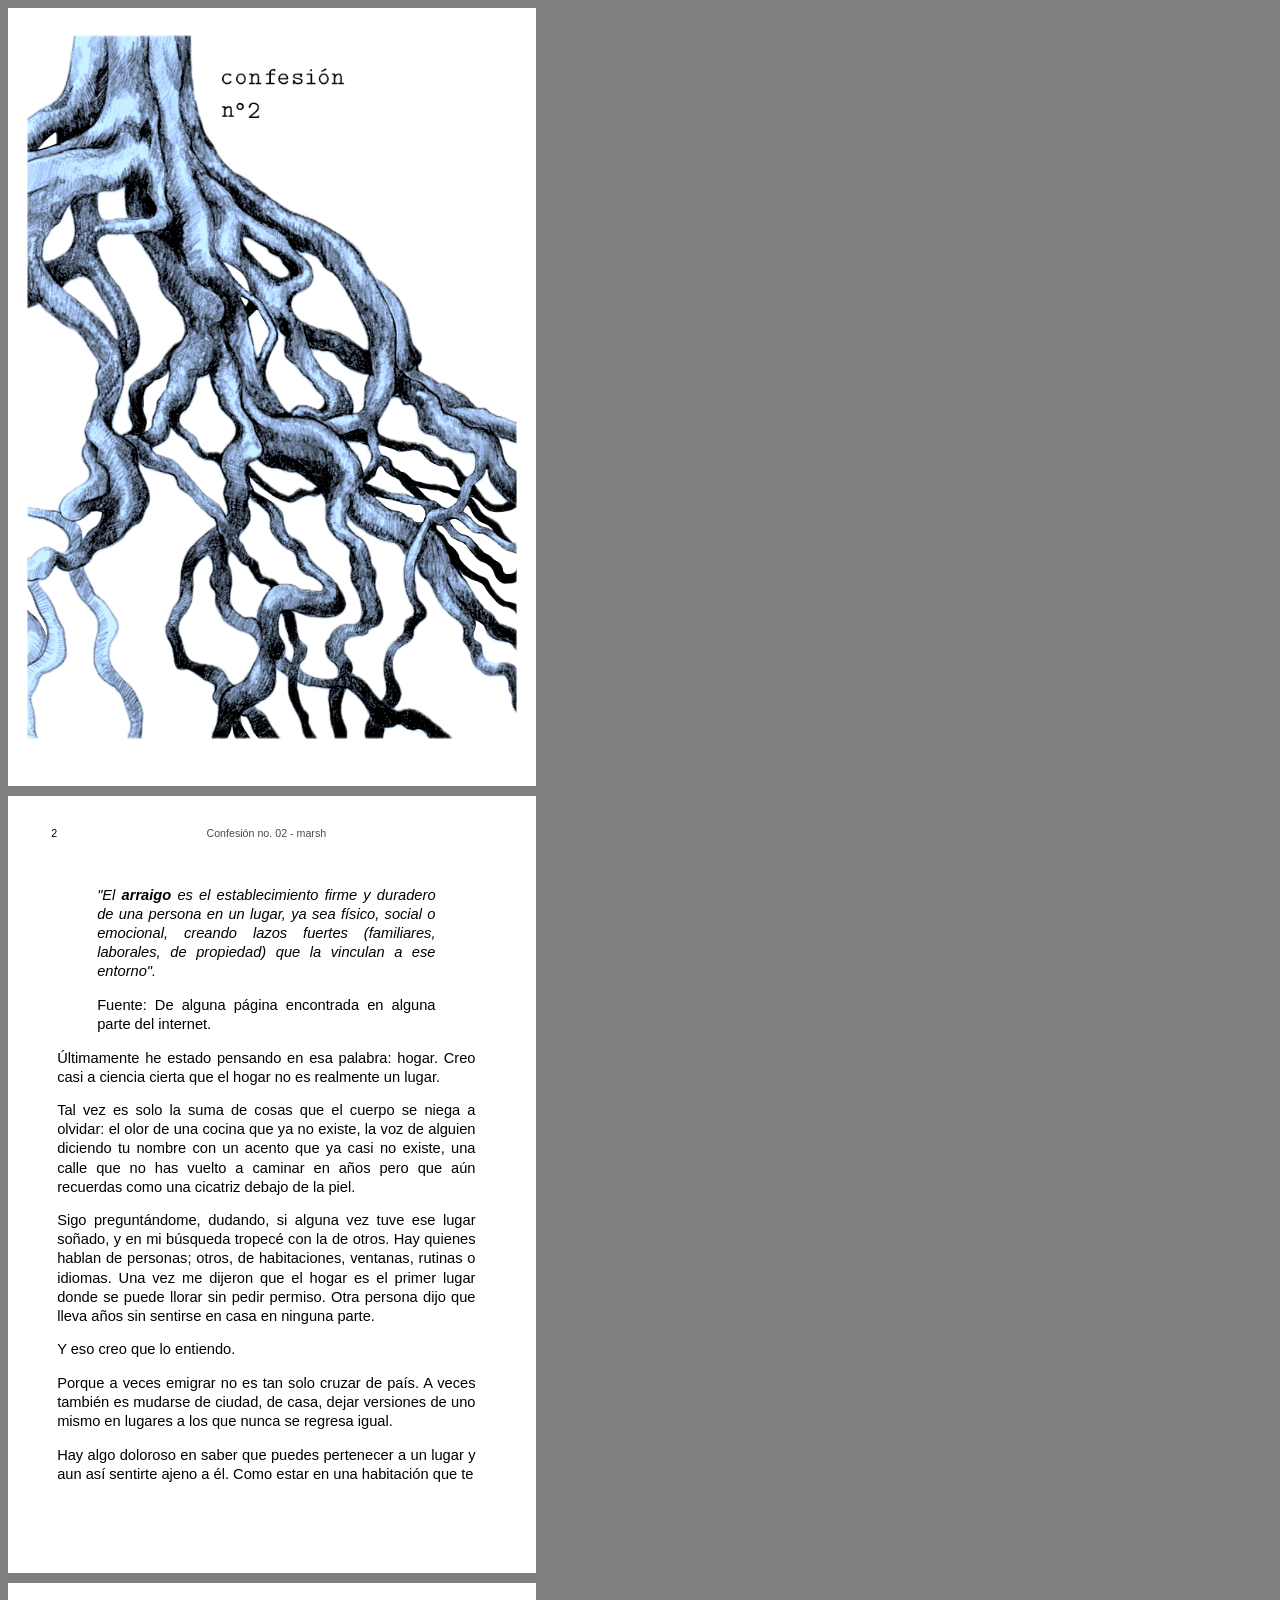
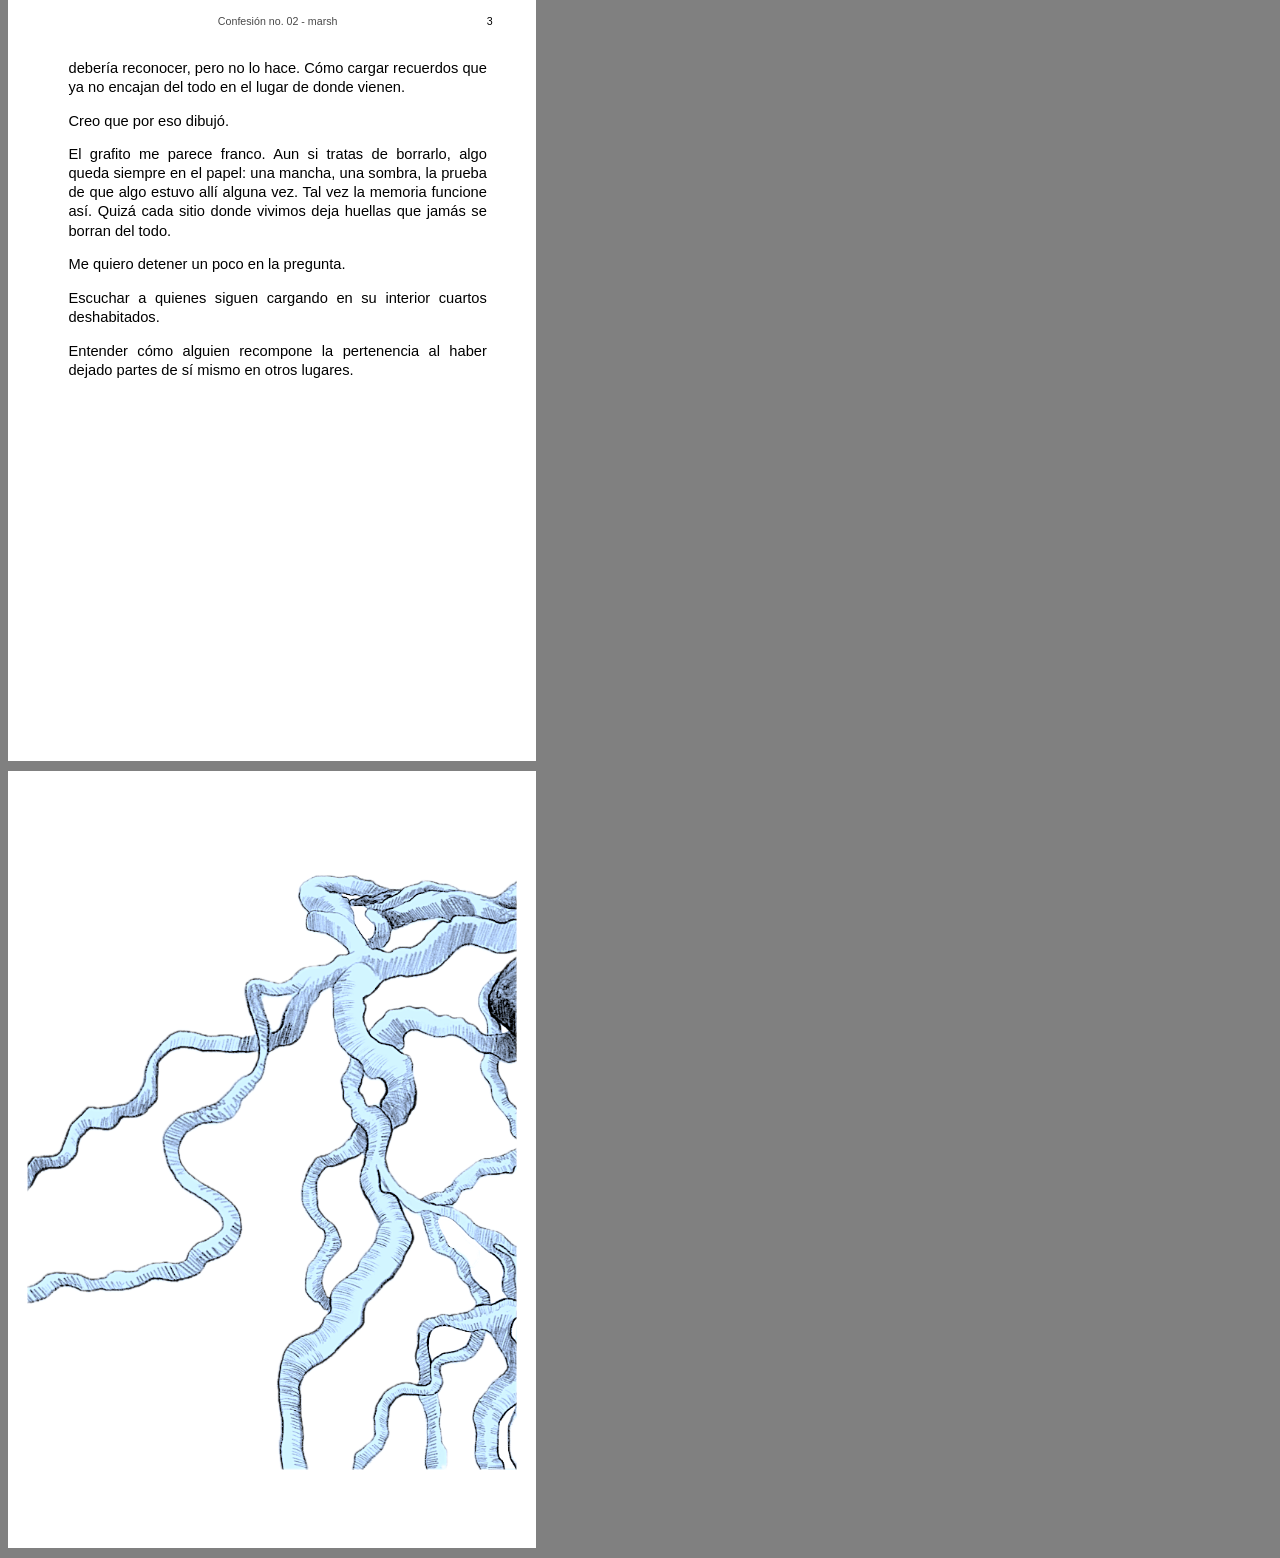
<file: bienvenue-2.html>
<!DOCTYPE html><html lang="en-gb"><head><meta charset="utf-8"><title>Confesión no. 02 - marsh - marsh</title><link rel="preconnect" href="https://fonts.googleapis.com"><link rel="preconnect" href="https://fonts.gstatic.com" crossorigin><link href="https://fonts.google.com/specimen/Cantarell?query=Cantarell&preview.script=Latn" rel="cantarell"><style>:root {
      --page-width: 5.5in;
      --page-height: 8.1in;

      /* Typography Variables */
      --font-body: "IBM Plex Sans", sans-serif;
      --font-heading: "Syne", sans-serif;
      --font-code: 'Source Code Pro', monospace;
      --size-code: 8pt;
    }

    body {
      background-color: gray;
    }

    .footnote {
      font-family: var(--font-body);
      float: footnote; /* superscript */
      font-size: 8pt;
      line-height: 1.2;
      text-align: left;
      text-justify: none;
    }

    /* Number in text */
    ::footnote-call {
      font-size: 0.8em;
      vertical-align: super;
      line-height: none;
    }

    /* Number at the bottom */
    ::footnote-marker {
      font-size: 8pt;
      margin-right: 0.5em;
    }

    /* Page config */
    @page {
      /* top, right, bottom, left */ 
      margin: 20mm 13mm 20mm 13mm;

      @top-center {
        /* Page name name */
        content: "Confesión no. 02 - marsh ";
        font-family: var(--font-heading);
        font-size: 8pt;
        color: #494949;
      }

      @footnote {
        float: bottom;
        border-top: 0.5pt solid black;
        padding-top: 8pt;
        margin-top: 5mm;
      }
    }

    /* Even pages, left */
    @page :left {
      margin-right: 16mm;
      /* Uncomment this when using sidenotes: */
      /* margin-left: 40mm;  */

      @top-left-corner {
        content: counter(page);
        font-family: var(--font-heading);
        font-size: 8pt;
        /* This can be used to adjust the page number when using sidenotes: */
        /* text-align: center; */
      }
    }

    /* Odd pages, right */
    @page :right {
      margin-left: 16mm;
      /* Uncomment this when using sidenotes: */
      /* margin-right: 40mm;  */
      
      @top-right-corner {
        content: counter(page);
        font-family: var(--font-heading);
        font-size: 8pt;
        /* This can be used to adjust the page number when using sidenotes: */
        /* text-align: center; *//
      }
    }

    #page-entry {
      font-family: var(--font-body);
      font-size: 11pt;
      line-height: 1.3;
      color: #000;
      text-align: justify;
      text-align-last: left;
    }

    pre {
      white-space: pre-wrap;       /* CSS3 */
      white-space: -moz-pre-wrap;  /* Mozilla */
      white-space: -pre-wrap;      /* Opera 4-6 */
      white-space: -o-pre-wrap;    /* Opera 7 */
      word-wrap: break-word;       /* IE 5.5+ / Modern browsers */
      overflow-wrap: break-word;
      
      background-color: #d3d3d3;
      padding: 3mm;
      
      font-family: var(--font-code);
      font-size: var(--size-code);
      line-height: 1.4;
      break-inside: avoid; /* Tries to prevent the code block from splitting across two pages */
    }

    code {
      font-family: var(--font-code);
      font-size: var(--size-code);
      word-wrap: break-word;
      overflow-wrap: break-word;
    }

    #page-entry p {
      orphans: 2;
      /* Minimum lines at the bottom of a page */
      widows: 2;
      /* Minimum lines at the top of a page */
    }

    @media print {
      .pagedjs_pages {
        display: block !important;
        padding: 0 !important;
      }

      .pagedjs_page {
        background-color: white;
        margin: 0 !important;
        border: none !important;
        margin-bottom: 10px !important;
      }
    }

    /* Use this classes for creating chapters and other page breaks */

    .right-page-break {
      break-before: right;
    }

    .left-page-break {
      break-before: left;
    }
    
    .page-break {
      break-before: page;
    }

    .no-page-number {
      @top-left-corner {
        content: none;
      }

      @top-right-corner {
        content: none;
      }
    }

    /* Text */

    h1,h2,h3,h4,h5,h6 {
      font-family: var(--font-heading);
      text-align: left;
      text-align-last: left;
      break-after: avoid;
    }

    h1 {
      text-align: center;
      text-align-last: center;
      margin-bottom: 2rem;
    }

    /* Images (following Publii's image classes) */

    img {
      max-width: 100% !important;
      height: auto !important;
      /* lock aspect ratio */
      break-inside: avoid;
      display: block;
      margin: 0 auto;
    }

    figure.post__image {
      display: block !important;
      width: 100% !important;
      margin: 0.5rem 0 !important;
      overflow: hidden !important;
      /* Acts as a clearfix so text stays below */
      break-inside: avoid;
      /* Prevents the image/caption from splitting across pages */
    }

    figure.post__image--left {
      padding: 10px;
      float: left !important;
      width: 60% !important;
      margin: 0 !important;
    }

    figure.post__image--left+figcaption {
      float: right !important;
      /* Float to the opposite side */
      clear: none !important;
      /* Do NOT push under the image */
      width: 35% !important;
      /* Leaves a 5% gap in the middle */
      text-align: left !important;
      /* Hugs the text towards the image */
      text-align-last: left !important;
      margin: 0 !important;
    }

    figure.post__image--right {
      padding: 10px;
      float: right !important;
      width: 60% !important;
      margin: 0 !important;
    }

    figure.post__image--right+figcaption {
      float: left !important;
      clear: none !important;
      width: 35% !important;
      text-align: right !important;
      text-align-last: right !important;
      margin: 0 !important;
    }

    figure.post__image--center {
      display: block !important;
      float: none !important;
      margin: 0.5rem auto !important;
    }

    figure.post__image--center+figcaption {
      text-align: center !important;
      text-align-last: center !important;
      width: 100% !important;
    }

    figure.post__image--wide,
    figure.post__image--full {
      display: block !important;
      float: none !important;
      width: 100% !important;
      margin: 0.5rem 0 !important;
    }

    figcaption {
      font-family: var(--font-body);
      font-size: 8pt;
      color: #555;
      margin-top: 0.5rem;
      display: block;
    }

    /* Special Named page that removes margins and content */
    @page emptypage {
      margin: 0;
      /* Top Margin Boxes */
      @top-left-corner { content: none !important; }
      @top-left { content: none !important; }
      @top-center { content: none !important; }
      @top-right { content: none !important; }
      @top-right-corner { content: none !important; }

      /* Bottom Margin Boxes */
      @bottom-left-corner { content: none !important; }
      @bottom-left { content: none !important; }
      @bottom-center { content: none !important; }
      @bottom-right { content: none !important; }
      @bottom-right-corner { content: none !important; }

      /* Side Margin Boxes */
      @left-top { content: none !important; }
      @left-middle { content: none !important; }
      @left-bottom { content: none !important; }
      @right-top { content: none !important; }
      @right-middle { content: none !important; }
      @right-bottom { content: none !important; }
    }

    .full-image-page {
      page: emptypage;
      break-before: page;
      break-after: page;
      box-sizing: border-box;
      
      /* Add a safe white margin (adjust the mm as needed) */
      padding: 5mm; 
    }

    .full-image-page img {
      width: 100%;
      height: 100%;
      object-fit: cover;
      display: block;
      /* Use object-position in the particular style of the element to put it in particular places */
    }

    /* --- Sidenotes --- */
    .sidenote {
      width: 25mm;
      font-family: var(--font-body);
      font-size: 7.5pt;
      line-height: 1.3;
      clear: both;
      text-align: left;
      text-align-last: left;
    }

    /* On Left pages, push the note into the left margin */
    .pagedjs_left_page .sidenote {
      float: left;
      margin-left: -30mm;
    }

    /* On Right pages, push the note into the right margin */
    .pagedjs_right_page .sidenote {
      float: right;
      margin-right: -30mm;
    }

    /* Canvas page */
    .canvas-page {
      page: emptypage;
      break-after: page;
      position: relative;
      display: block; 
      break-inside: avoid;
    }

    /* Ensure all text elements sit on top of the canvas */
    .canvas-page > *:not(.generative-canvas,.generative-separator) {
      position: relative;
      z-index: 10;
    }

    /* The canvas stays pinned to the edges */
    .generative-canvas {
      position: absolute;
      top: 0;
      left: 0;
      width: 100%;
      height: 100%;
      z-index: 1;
    }

    /* Inline Generative Separators */
    .generative-separator {
      display: block;
      width: 100%;
      height: 10mm; /* A fixed physical height for print */
      margin: 2mm 0; /* Breathing room above and below */
    }</style></head><body><main class="page print-container"><article><div id="page-entry"><div class="full-image-page"><figure class="post__image"><img loading="lazy" src="https://lifeonmars-h.github.io/marsh/media/posts/2/portada-con-nombre.png" alt="" width="633" height="909" sizes="(max-width: 1200px) 100vw, 1200px" srcset="https://lifeonmars-h.github.io/marsh/media/posts/2/responsive/portada-con-nombre-xs.png 300w, https://lifeonmars-h.github.io/marsh/media/posts/2/responsive/portada-con-nombre-sm.png 480w, https://lifeonmars-h.github.io/marsh/media/posts/2/responsive/portada-con-nombre-md.png 749w, https://lifeonmars-h.github.io/marsh/media/posts/2/responsive/portada-con-nombre-xl.png 1200w"></figure></div><blockquote><p><em>"El <strong class="Yjhzub" data-sfc-root="c" data-sfc-cb="" data-processed="true" data-copy-service-computed-style="font-family: &quot;Google Sans&quot;, Arial, sans-serif; font-size: 16px; font-weight: 600; margin: 0px; text-decoration: none; border-bottom: 0px rgb(10, 10, 10);">arraigo</strong> es el establecimiento firme y duradero de una persona en un lugar, ya sea físico, social o emocional, creando lazos fuertes (familiares, laborales, de propiedad) que la vinculan a ese entorno".</em></p><p>Fuente: De alguna página encontrada en alguna parte del internet.</p></blockquote><p><span style="font-weight: 400;">Últimamente he estado pensando en esa palabra: hogar. Creo casi a ciencia cierta que el hogar no es realmente un lugar.</span></p><p><span style="font-weight: 400;">Tal vez es solo la suma de cosas que el cuerpo se niega a olvidar: el olor de una cocina que ya no existe, la voz de alguien diciendo tu nombre con un acento que ya casi no existe, una calle que no has vuelto a caminar en años pero que aún recuerdas como una cicatriz debajo de la piel.</span></p><p><span style="font-weight: 400;">Sigo preguntándome, dudando, si alguna vez tuve ese lugar soñado, y en mi búsqueda tropecé con la de otros. Hay quienes hablan de personas; otros, de habitaciones, ventanas, rutinas o idiomas. Una vez me dijeron que el hogar es el primer lugar donde se puede llorar sin pedir permiso. Otra persona dijo que lleva años sin sentirse en casa en ninguna parte.</span></p><p><span style="font-weight: 400;">Y eso creo que lo entiendo.</span></p><p><span style="font-weight: 400;">Porque a veces emigrar no es tan solo cruzar de país. A veces también es mudarse de ciudad, de casa, dejar versiones de uno mismo en lugares a los que nunca se regresa igual.</span></p><p><span style="font-weight: 400;">Hay algo doloroso en saber que puedes pertenecer a un lugar y aun así sentirte ajeno a él. Como estar en una habitación que te debería reconocer, pero no lo hace. Cómo cargar recuerdos que ya no encajan del todo en el lugar de donde vienen.</span></p><p><span style="font-weight: 400;">Creo que por eso dibujó.</span></p><p><span style="font-weight: 400;">El grafito me parece franco. Aun si tratas de borrarlo, algo queda siempre en el papel: una mancha, una sombra, la prueba de que algo estuvo allí alguna vez. Tal vez la memoria funcione así. Quizá cada sitio donde vivimos deja huellas que jamás se borran del todo.</span></p><p><span style="font-weight: 400;">Me quiero detener un poco en la pregunta.</span></p><p><span style="font-weight: 400;">Escuchar a quienes siguen cargando en su interior cuartos deshabitados.</span></p><p><span style="font-weight: 400;">Entender cómo alguien recompone la pertenencia al haber dejado partes de sí mismo en otros lugares.</span></p><div class="full-image-page"><figure class="post__image"><img loading="lazy" src="https://lifeonmars-h.github.io/marsh/media/posts/2/contra-portada.png" alt="" width="663" height="909" sizes="(max-width: 1200px) 100vw, 1200px" srcset="https://lifeonmars-h.github.io/marsh/media/posts/2/responsive/contra-portada-xs.png 300w, https://lifeonmars-h.github.io/marsh/media/posts/2/responsive/contra-portada-sm.png 480w, https://lifeonmars-h.github.io/marsh/media/posts/2/responsive/contra-portada-md.png 749w, https://lifeonmars-h.github.io/marsh/media/posts/2/responsive/contra-portada-xl.png 1200w"></figure></div></div></article></main></body><script src="https://lifeonmars-h.github.io/marsh/assets/js/p5.min.js?v=b2d8c06b429a4ea90db795044781dbf3"></script><script src="https://lifeonmars-h.github.io/marsh/assets/js/zine.js?v=ff65fe6e36ad68e3dca7cf98b97e8e56"></script><script src="https://lifeonmars-h.github.io/marsh/assets/js/paged.polyfill.js?v=28be5336e03f6072740a5cad2f787314" onload="startZine()"></script></html>
</file>
